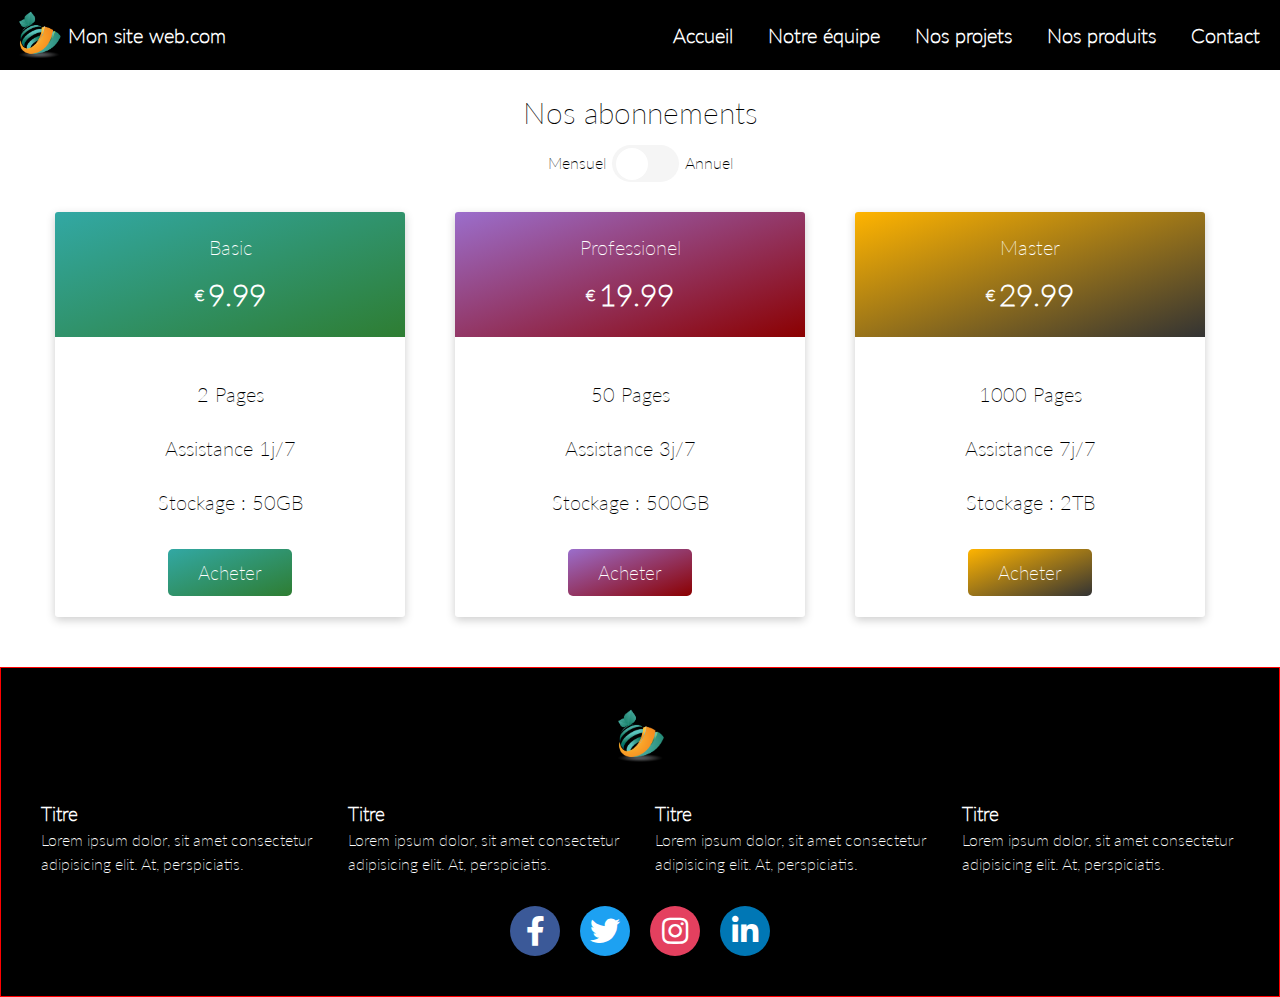
<file: pages/projects.html>
<!DOCTYPE html>
<html lang="en">
  <head>
    <meta charset="UTF-8" />
    <meta name="viewport" content="width=device-width, initial-scale=1.0" />
    <title>PROJECTS</title>
    <link rel="icon" href="../img/logo.ico" type="image/x-icon" />
    <link
      rel="stylesheet"
      href="https://cdnjs.cloudflare.com/ajax/libs/font-awesome/5.15.4/css/all.min.css"
    />
    <link rel="stylesheet" href="../css/reset.css" />
    <link rel="stylesheet" href="../css/hamburger.css" />
    <link rel="stylesheet" href="../css/subscriptions.css" />
    <link rel="stylesheet" href="../css/footer.css" />
  </head>
  <body>
    <header>
      <!-- NAV -->
      <nav class="navbar">
        <div class="navbar__logo">
          <img src="../img/logo.png" alt="logo" /><a
            href="#"
            class="navbar__sitename"
            >Mon site web.com</a
          >
        </div>
        <button class="navbar__toggle" id="navbar-toggle">
          <span class="burger">&#9776;</span>
        </button>
        <ul id="navbar-container" class="navbar__container">
          <li class="navbar__item navbar__item--active">
            <a href="../index.html" data-page="home">Accueil</a>
          </li>
          <li class="navbar__item">
            <a href="./team.html" data-page="equipe">Notre équipe</a>
          </li>
          <li class="navbar__item">
            <a href="./projects.html" data-page="projets">Nos projets</a>
          </li>
          <li class="navbar__item">
            <a href="./products.html" data-page="produits">Nos produits</a>
          </li>
          <li class="navbar__item">
            <a href="./contact.html" data-page="contact">Contact</a>
          </li>
        </ul>
      </nav>
    </header>

    <main>
      <section class="subscriptions">
        <div>
          <h2 class="subscriptions__title">Nos abonnements</h2>
          <div class="subscriptions__check">
            <p>Mensuel</p>
            <label for="checkbox" class="subscriptions__switch">
              <input type="checkbox" id="checkbox" />
              <div
                class="subscriptions__slider subscriptions__slider--round"
              ></div>
            </label>
            <p>Annuel</p>
          </div>
        </div>
        <!-- Prix -->
        <article class="subscriptions__price">
          <!-- basic -->
          <section class="subscriptions__price-box">
            <header class="box box1">
              <p>Basic</p>
              <h4>
                <span>€ </span><span class="subscriptions__basic">9.99</span>
              </h4>
            </header>
            <div class="price-list">
              <ul>
                <li>2 pages</li>
                <li>assistance 1j/7</li>
                <li>Stockage : 50GB</li>
              </ul>
              <a href="#" class="btn btn1">Acheter </a>
            </div>
          </section>
          <!-- pro -->
          <section class="subscriptions__price-box">
            <header class="box box2">
              <p>Professionel</p>
              <h4>
                <span>€ </span><span class="subscriptions__pro">19.99</span>
              </h4>
            </header>
            <div class="price-list">
              <ul>
                <li>50 pages</li>
                <li>assistance 3j/7</li>
                <li>Stockage : 500GB</li>
              </ul>
              <a href="#" class="btn btn2">Acheter </a>
            </div>
          </section>
          <!-- master -->
          <section class="subscriptions__price-box">
            <header class="box box3">
              <p>Master</p>
              <h4>
                <span>€ </span><span class="subscriptions__master">29.99</span>
              </h4>
            </header>
            <div class="price-list">
              <ul>
                <li>1000 pages</li>
                <li>assistance 7j/7</li>
                <li>Stockage : 2TB</li>
              </ul>
              <a href="#" class="btn btn3">Acheter </a>
            </div>
          </section>
        </article>
      </section>
    </main>

    <footer class="footer">
      <div class="footer__title"><img src="../img/logo.png" alt="logo" /></div>
      <section class="footer__content">
        <div>
          <h3>Titre</h3>
          <p>
            Lorem ipsum dolor, sit amet consectetur adipisicing elit. At,
            perspiciatis.
          </p>
        </div>
        <div>
          <h3>Titre</h3>
          <p>
            Lorem ipsum dolor, sit amet consectetur adipisicing elit. At,
            perspiciatis.
          </p>
        </div>
        <div>
          <h3>Titre</h3>
          <p>
            Lorem ipsum dolor, sit amet consectetur adipisicing elit. At,
            perspiciatis.
          </p>
        </div>
        <div>
          <h3>Titre</h3>
          <p>
            Lorem ipsum dolor, sit amet consectetur adipisicing elit. At,
            perspiciatis.
          </p>
        </div>
      </section>
      <div class="footer__socials">
        <a
          href="https://facebook.com/yourprofile"
          target="_blank"
          class="footer__icon footer__icon--facebook"
        >
          <i class="fab fa-facebook-f"></i>
        </a>
        <a
          href="https://twitter.com/yourprofile"
          target="_blank"
          class="footer__icon footer__icon--twitter"
        >
          <i class="fab fa-twitter"></i>
        </a>
        <a
          href="https://instagram.com/yourprofile"
          target="_blank"
          class="footer__icon footer__icon--instagram"
        >
          <i class="fab fa-instagram"></i>
        </a>
        <a
          href="https://linkedin.com/in/yourprofile"
          target="_blank"
          class="footer__icon footer__icon--linkedin"
        >
          <i class="fab fa-linkedin-in"></i>
        </a>
      </div>
    </footer>
    <script src="../js/projects.js"></script>
    <script src="../js/app.js"></script>
  </body>
</html>
</file>
<file: css/hamburger.css>
/* Styles de base (Mobile First) */

.navbar {
  display: flex;
  flex-direction: column;
  align-items: center;
  list-style-type: none;
  background-color: #000000;
}

.navbar__container {
  flex-direction: column;
  gap: 1rem;
  justify-content: space-between;
  align-items: center;
  border: solid red 0px;
  visibility: hidden;
  opacity: 0;
  max-height: 0;
  transition: opacity 0.3s ease, max-height 1s ease;
  transition-delay: 0.2s;
}

.navbar__container.active {
  visibility: visible;
  opacity: 1;
  max-height: 200px; /* Ajustez la hauteur en fonction du contenu */
}

.navbar__item {
  position: relative;
  padding: 0.5rem 1rem;
  font-size: 2rem;
  transition: color 0.3s ease;
}

.navbar__item a {
  position: relative;
  color: #fff;
  font-weight: bold;
  z-index: 1;
}

.navbar__item a::before {
  content: "\2771";
  margin-right: 0.5rem;
}

.navbar__item a:hover {
  cursor: pointer;
}

/* Effet de soulignement */
.underline {
  position: absolute;
  bottom: -1rem;
  left: 0.5rem;
  width: 0;
  height: 2px;
  background-color: #ffffff;
  transition: width 0.3s ease;
}

.navbar__logo {
  display: flex;
  align-items: center;
  color: #fff;
}

.navbar__sitename {
  font-size: 2rem;
  font-weight: bold;
}

.navbar__logo img {
  width: auto;
  max-height: 5rem;
}

/* Burger Menu (visible uniquement sur mobile) */
.burger {
  display: none;
  color: white;
  font-weight: bold;
  font-size: 3rem;
  line-height: 3rem;
  position: absolute;
  justify-self: center;
  top : 2rem;
  left : 2rem;
}

/* Styles pour tablettes et ordinateurs de bureau */

@media screen and (min-width: 37.5em) { /* 600px / 16px = 37.5em */
 .burger {
   left : calc(100vw - 5rem);
 }
  .navbar__toggle {

justify-self: center;
  }
}

@media screen and (min-width: 56em) { /* 56em */
  .navbar {
    display: flex;
    flex-direction: row;
  }

  .navbar__container {
    display: flex;
    flex-direction: row;
    width: auto;
    opacity: 1;
    visibility: visible;
  }

  .navbar__container.active {
    display: flex;
  }

  .navbar__item a::before {
    content: "";
    margin-right: 0.5rem;
  }
}
</file>
<file: css/subscriptions.css>
:root {
  --white: #fff;
  --light-grey: #f5f5f5;
  --dark-grey: #333333;
  --teal: #32a8a4;
  --soft-purple: #9b6ecc;
  --forest-green: #2e7d32;
  --mustard-yellow: #ffb400;
  --burgundy: #8b0000;
}

.subscriptions {
  display: flex;
  flex-direction: column;
  max-width: 1200px;
  margin: 2rem auto;
  border: solid red 0px;
}

.subscriptions__title {
  margin-bottom: 4rem;
  display: block;
  font-size: 3rem;
  font-weight: 400;
  text-align: center;
  margin-bottom: 1rem;
}

.subscriptions__check {
  display: flex;
  justify-content: center;
  align-items: center;
}

.subscriptions__check > * {
  margin: 0 3px;
}

.subscriptions__switch {
  display: inline-block;
  height: 37px;
  position: relative;
  width: 67px;
}

.subscriptions__switch input {
  display: none;
}

.subscriptions__slider {
  position: absolute;
  left: 0;
  right: 0;
  top: 0;
  bottom: 0;
  background-color: var(--light-grey);
  cursor: pointer;
  transition: all 0.4s;
}

.subscriptions__slider::before {
  content: "";
  position: absolute;
  left: 4px;
  bottom: 2px;
  width: 32px;
  height: 32px;
  background: var(--white);
  transition: all 0.4s;
}

input:checked + .subscriptions__slider {
  background: var(--teal); /* Couleur active du slider */
}

input:checked + .subscriptions__slider::before {
  transform: translateX(26px);
}

.subscriptions__slider--round {
  border-radius: 34px;
}
.subscriptions__slider::before {
  border-radius: 50%;
}

.subscriptions__price {
  display: flex;
  align-items: center;
  flex-direction: column;
  width: 100%;
  margin: 0 auto;
}

.subscriptions__price-box {
  width: 40rem;
  text-align: center;
  background-color: var(--white);
  padding-bottom: 3rem;
  margin: 3rem 1.5rem;
  overflow: hidden;
  box-shadow: 0 3px 10px rgba(0, 0, 0, 0.2);
  border-radius: 3px;
}

.subscriptions__price-box p {
  font-size: 2rem;
  margin-bottom: 1rem;
  /* color: var(--white); */
}

.subscriptions__price-box h4 span {
  font-size: 1.6rem;
  vertical-align: middle;
}

.subscriptions__price-box h4 span:nth-child(2) {
  font-size: 3rem;
  margin-bottom: 3rem;
}

.subscriptions__price-box ul {
  list-style: none;
  margin-bottom: 3rem;
}

.subscriptions__price-box ul li {
  font-size: 2rem;
  font-weight: 400;
  text-transform: capitalize;
  padding: 1.2rem 0;
  border-top: 1px solid var(--color-grey);
}

.subscriptions__price-box ul li:last-child {
  border-bottom: 1px solid var(--color-grey);
}

.subscriptions__price-box a {
  font-size: 1.9rem;
  text-decoration: none;
  background-color: var(--color-sec);
  padding: 1.2rem 3rem;
  border-radius: 5px;
  margin-bottom: 3rem;
  color: var(--white);
  transition: all 0.3s;
}

.box {
  padding: 2rem 0;
  margin-bottom: 3rem;
  color: var(--white);
}

.box1,
.btn1 {
  background: linear-gradient(
    to right bottom,
    var(--teal),
    var(--forest-green)
  );
}

.box2,
.btn2 {
  background: linear-gradient(
    to right bottom,
    var(--soft-purple),
    var(--burgundy)
  );
}

.box3,
.btn3 {
  background: linear-gradient(
    to right bottom,
    var(--mustard-yellow),
    var(--dark-grey)
  );
}

@media screen and (min-width: 800px) {
  .subscriptions__price {
    flex-direction: row;
    gap: 2rem;
  }
  .subscriptions__price-box {
    width: 35rem;
  }
}
</file>
<file: css/footer.css>
:root {
  --facebook: #3b5998;
  --twitter: #1da1f2;
  --instagram: #e4405f;
  --linkedin: #0077b5;
}

.footer {
  display: flex;
  flex-wrap: wrap;
  flex-direction: column;
  padding: 4rem;
  width: 100%;
  border: solid 1px red;
}

.footer__title {
  text-align: center;
}

.footer__title img {
  width: 5vw;
}

.footer__content {
  display: flex;
  flex-wrap: wrap;
  gap: 3rem;
  color: #fff;
  margin: 3rem 0;
}

.footer__content > * {
  flex: 1;
}

.footer__grid {
  color: #fff;
}

.footer__socials {
  display: flex;
  flex-wrap: wrap;
  justify-content: center;
  gap: 2rem;
  text-align: center;
}

.footer__icon {
  display: inline-block;
  border: solid 0px red;
  width: 5rem;
  height: 5rem;
  position: relative;
  padding-top: 0.2rem;
  text-decoration: none;
  color: #fff;
  font-size: 3rem;
  border-radius: 50%;
  overflow: hidden;
}

.footer__icon--facebook {
  background-color: var(--facebook); /* Facebook */
}

.footer__icon--twitter {
  background-color: var(--twitter); /* Twitter */
}

.footer__icon--instagram {
  background-color: var(--instagram); /* Instagram */
}

.footer__icon--linkedin {
  background-color: var(--linkedin); /* LinkedIn */
}
</file>
